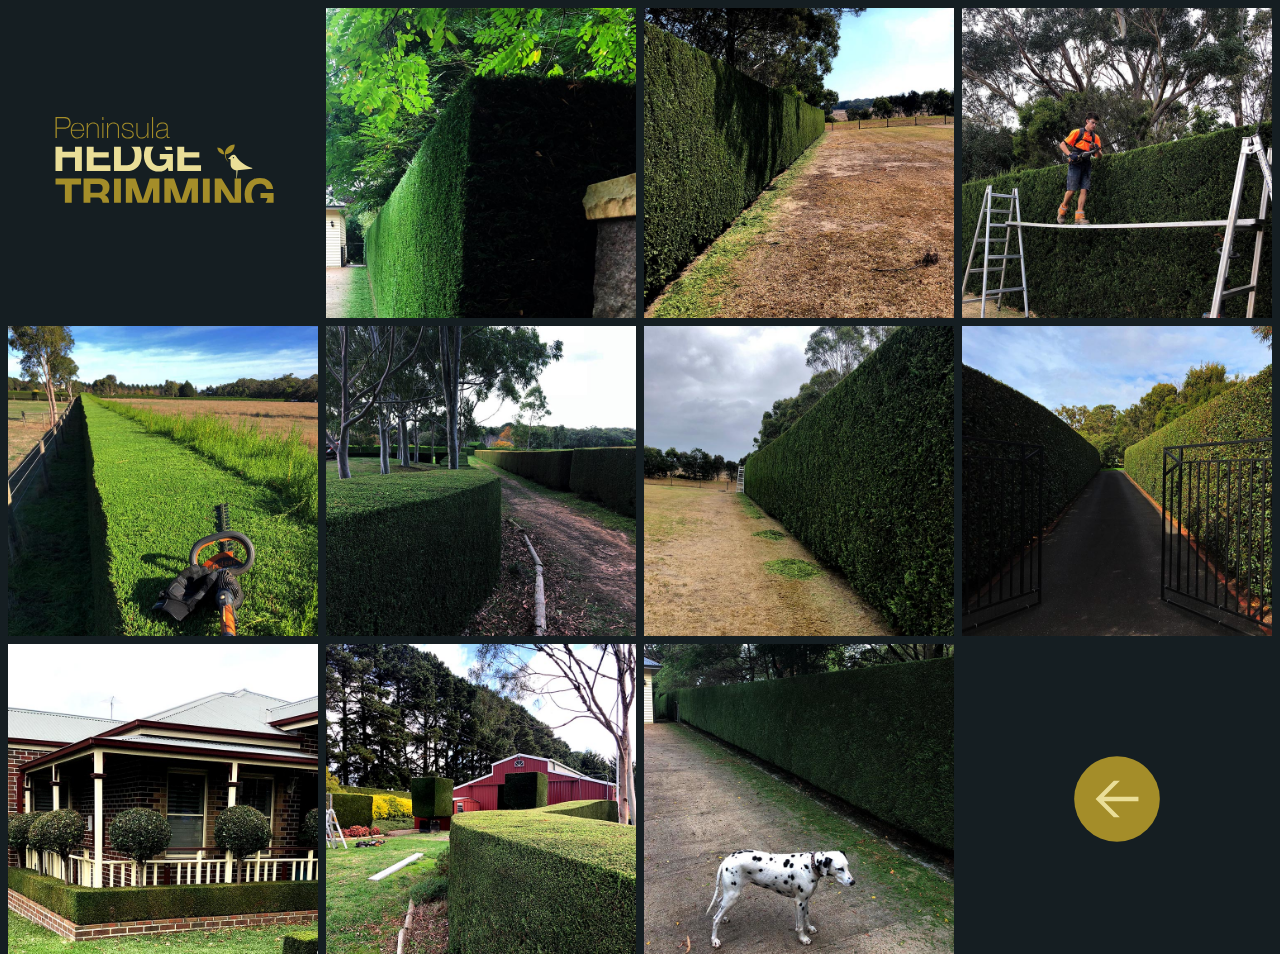
<file: gallery/index.html>
<!DOCTYPE html>
<html>
  <head>
    <meta charset="utf-8">
    <meta http-equiv="X-UA-Compatible" content="IE=edge">
    <meta name="viewport" content= "width=device-width> initial-scale=1">
    <!-- <link rel="apple-touch-icon" sizes="180x180" href="images/apple-touch-icon.png"> -->
    <link rel="icon" type="image/png" sizes="32x32" href="../images/favicon-32x32.png">
    <title>Hedge Trimming Gallery</title>
    <link rel="stylesheet" type="text/css" href="../css/minireset.min.css">
    <link rel="stylesheet" type="text/css" href="../css/gallery.css">
  </head>
  <body>
    <div class="wallpaper"></div>
     <div class="row">
      <div class="column">
       <a href="../">
         <img src="../images/00gallery-logo-tile.svg">
       </a>
       <img src="../images/01.jpg">
       <img src="../images/02.jpg">
      </div>
     <div class="column">
       <img src="../images/03.jpg">
       <img src="../images/04.jpg">
       <img src="../images/05.jpg">
     </div>
     <div class="column">
      <img src="../images/06.jpg">
      <img src="../images/07.jpg">
      <img src="../images/08.jpg">
    </div>
    <div class="column">
     <img src="../images/09.jpg">
     <img src="../images/10.jpg">
    <div class="button">
     <a href="../">
     <img src="../images/11gallery-close-tile.svg">
     </a>
    </div>
  </div>
  </div>
  </body>
</html>
</file>
<file: css/gallery.css>
/* 1. Base */

html {
  background-color: #151e22;
  min-height: 100vh;
  min-width: 300px;
}

/* 3. Specific */

.row {
  display: flex;
  flex-wrap: wrap;
  padding: 0 4px;
}

/* Create four equal columns that sits next to each other */

.column {
  flex: 25%;
  max-width: 25%;
  padding: 0 4px;
}

.column img {
  margin-top: 8px;
  vertical-align: middle;
  width: 100%;
}

.button:hover {
  box-shadow: 0 1.5rem 3rem rgba(0, 0, 0, 0);
  transform: scale(1.02) translateY(-4px);
}

.button:active {
  box-shadow: 0 0.5rem 1rem rgba(0, 0, 0, 0);
  transform: scale(0.98) translateY(-2px);
}

/* Responsive layout - makes a two column-layout instead of four columns */

@media screen and (max-width: 800px) {
  .column {
    flex: 50%;
    max-width: 50%;
  }
}

/* Responsive layout - makes the two columns stack on top of each other instead of next to each other */
@media screen and (max-width: 600px) {
  .column {
    flex: 100%;
    max-width: 100%;
  }
}
</file>
<file: css/minireset.min.css>
/*! minireset.css v0.0.3 | MIT License | github.com/jgthms/minireset.css */html,body,p,ol,ul,li,dl,dt,dd,blockquote,figure,fieldset,legend,textarea,pre,iframe,hr,h1,h2,h3,h4,h5,h6{margin:0;padding:0}h1,h2,h3,h4,h5,h6{font-size:100%;font-weight:normal}ul{list-style:none}button,input,select,textarea{margin:0}html{box-sizing:border-box}*,*:before,*:after{box-sizing:inherit}img,embed,iframe,object,audio,video{height:auto;max-width:100%}iframe{border:0}table{border-collapse:collapse;border-spacing:0}td,th{padding:0;text-align:left}
</file>
